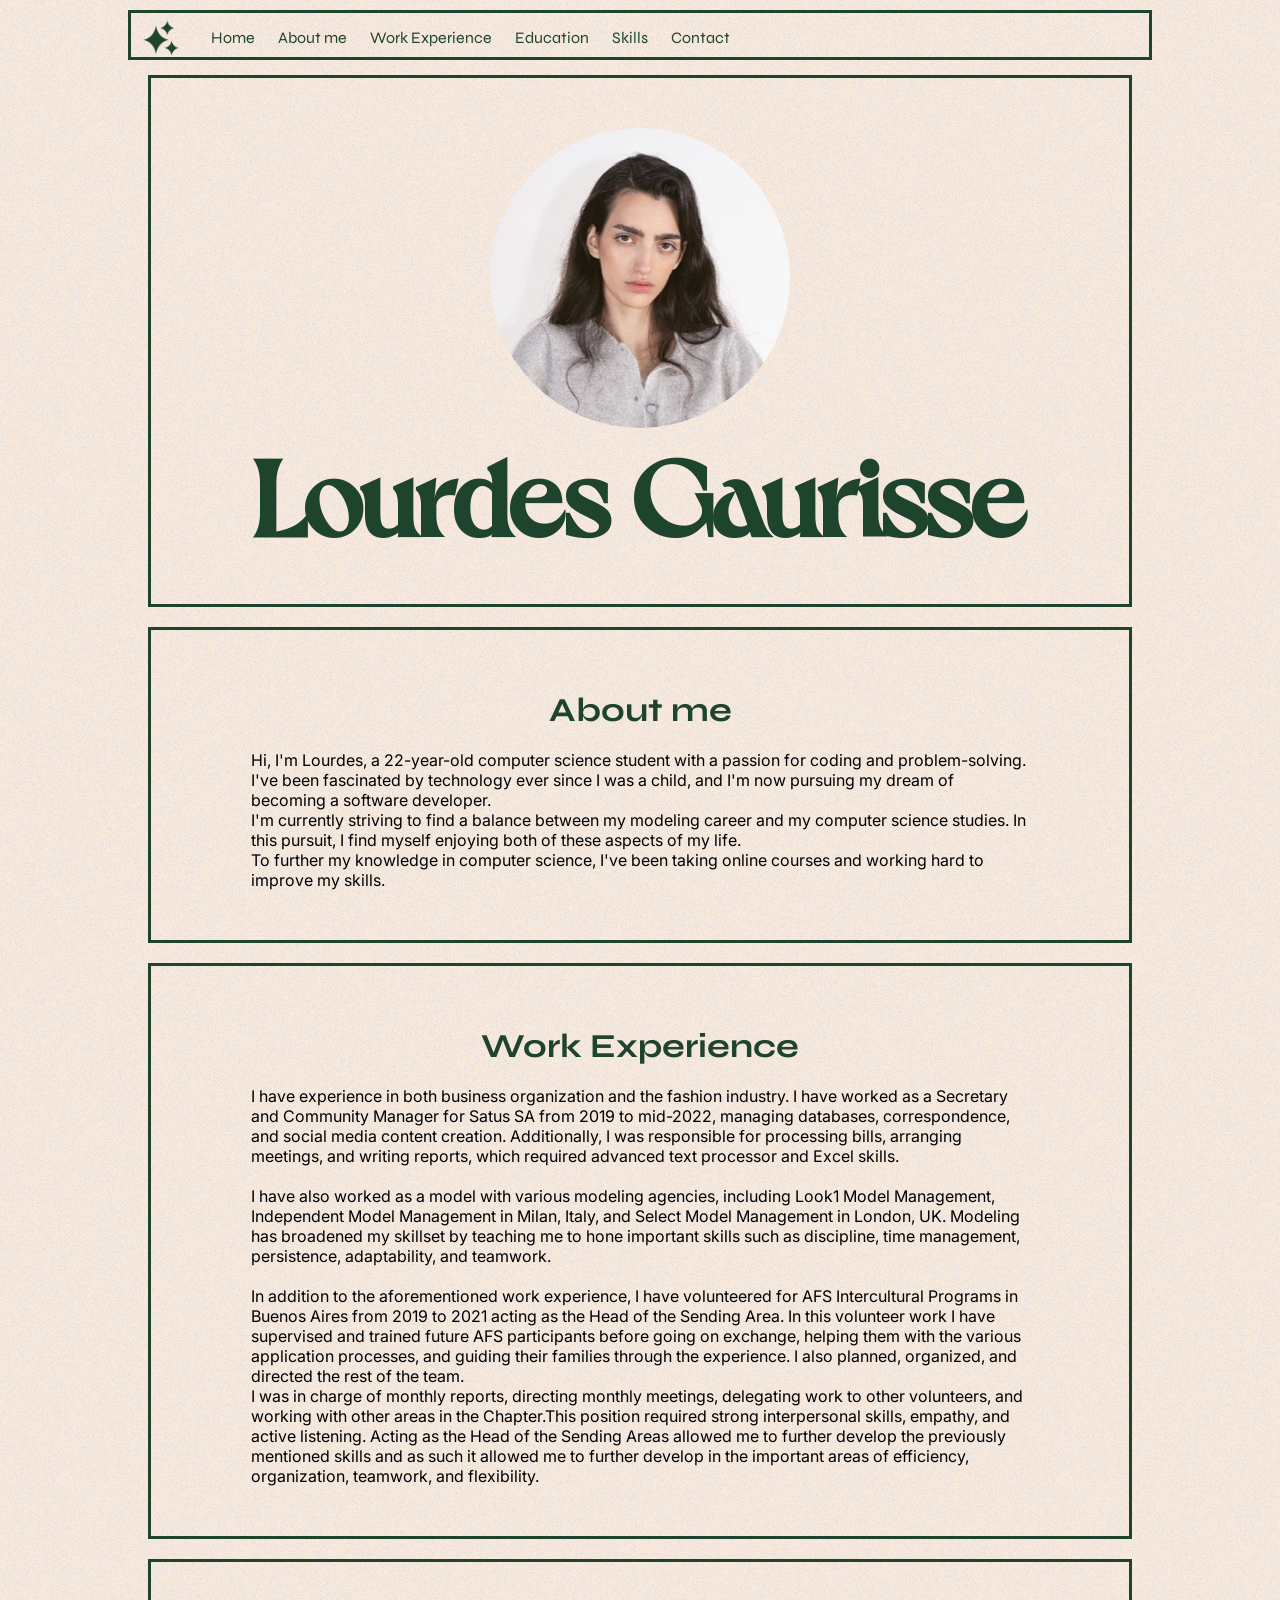
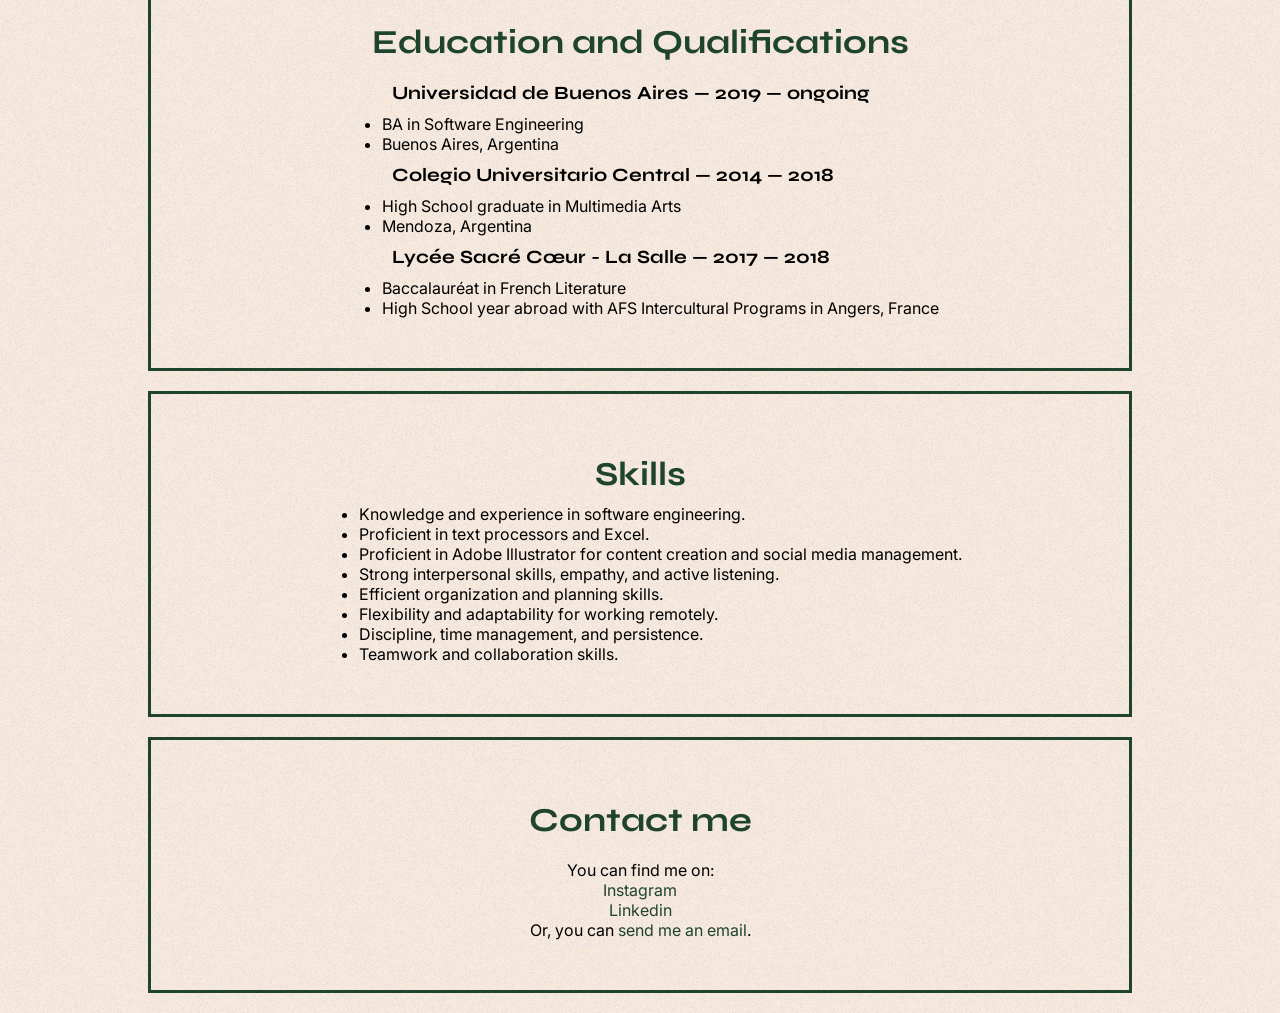
<file: index.html>
<!DOCTYPE html>
<html lang="es">
    <head>
        <meta charset="UTF-8">
        <meta http-equiv="X-UA-Compatible" content="IE=edge">
        <meta name="viewport" content="width=device-width, initial-scale=1.0">
        <title>Lourdes Gaurisse</title>
        
        <link rel="stylesheet" href="style.css">
        <link rel="icon" type="image/x-icon" href="assets/favicon.ico">

        <link rel="stylesheet" href="https://cdnjs.cloudflare.com/ajax/libs/font-awesome/4.7.0/css/font-awesome.min.css">
    </head>

    <body>
        <header>
            <img src="assets/favicon.ico"/>
            <nav id="navbar">

                <div class="navbar_list">
                    <ul class="list">
                        <li> <a href="#lourdes">Home</a> </li>
                        <li> <a href="#about_me">About me</a> </li>
                        <li> <a href="#work_experience">Work Experience</a> </li>
                        <li> <a href="#education">Education</a> </li>
                        <li> <a href="#skills">Skills</a> </li>
                        <li> <a href="#contact">Contact</a> </li>
                    </ul>

                    <a href="javascript:void(0);" id="menu_toggle">
                        <i class="fa fa-bars"></i>
                    </a>
                
                </div>
            </nav>
        </header>
    
        <main>

            <section id="lourdes">
                <img src="assets/cv.jpg" alt="Lourdes" class="profile_image">
                <h1>Lourdes Gaurisse</h1>
            </section>
            <section id="about_me">
                <div>
                    <h2>About me</h2>
                    <p>Hi, I'm Lourdes, a 22-year-old computer science student with a passion for coding 
                        and problem-solving. I've been fascinated by technology ever since I was a child, 
                        and I'm now pursuing my dream of becoming a software developer.<br>
                        I'm currently striving to find a balance between my modeling career and my computer 
                        science studies. In this pursuit, I find myself enjoying both of these aspects 
                        of my life.<br>
                        To further my knowledge in computer science, I've been taking online courses and working hard to improve my skills.                        
                    </p>
                </div>
            </section>

            <section id="work_experience">
                <div>
                    <h2>Work Experience</h2>
                    <p>I have experience in both business organization and the fashion industry. I have 
                        worked as a Secretary and Community Manager for Satus SA from 2019 to mid-2022, 
                        managing databases, correspondence, and social media content creation. 
                        Additionally, I was responsible for processing bills, arranging meetings, and 
                        writing reports, which required advanced text processor and Excel skills. <br> <br>
                        I have also worked as a model with various modeling agencies, including Look1 
                        Model Management, Independent Model Management in Milan, Italy, and Select Model 
                        Management in London, UK. Modeling has broadened my skillset by teaching me to 
                        hone important skills such as discipline, time management, persistence, 
                        adaptability, and teamwork.<br> <br>
                        In addition to the aforementioned work experience, I have volunteered for AFS 
                        Intercultural Programs in Buenos Aires from 2019 to 2021 acting as the Head of 
                        the Sending Area. In this volunteer work I have supervised and trained future 
                        AFS participants before going on exchange, helping them with the various 
                        application processes, and guiding their families through the experience. 
                        I also planned, organized, and directed the rest of the team. <br>
                        I was in charge of monthly reports, directing monthly meetings, delegating work to other 
                        volunteers, and working with other areas in the Chapter.This position required 
                        strong interpersonal skills, empathy, and active listening. Acting as the Head 
                        of the Sending Areas allowed  me to further develop the previously mentioned 
                        skills and as such it allowed me to further develop in the important areas of 
                        efficiency, organization, teamwork, and flexibility.
                    </p>
                </div>
            </section>

            <section id="education">
                <h2>Education and Qualifications</h2>
                <div class="education_skills">
                    <ul>
                        <h3>Universidad de Buenos Aires — 2019 — ongoing</h3>
                        <li>BA in Software Engineering</li>
                        <li>Buenos Aires, Argentina</li>
                        <h3>Colegio Universitario Central — 2014 — 2018</h3>
                        <li>High School graduate in Multimedia Arts</li>
                        <li>Mendoza, Argentina</li>
                        <h3>Lycée Sacré Cœur - La Salle — 2017 — 2018</h3>
                        <li>Baccalauréat in French Literature</li>
                        <li>High School year abroad with AFS Intercultural Programs in Angers, France</li>

                    </ul>
                </div>
            </section>

            <section id="skills">
                <h2>Skills</h2>
                <div class="education_skills">
                    <ul>
                        <li>Knowledge and experience in software engineering.</li>
                        <li>Proficient in text processors and Excel.</li>
                        <li>Proficient in Adobe Illustrator for content creation and social media management.</li>
                        <li>Strong interpersonal skills, empathy, and active listening.</li>
                        <li>Efficient organization and planning skills.</li>
                        <li>Flexibility and adaptability for working remotely.</li>
                        <li>Discipline, time management, and persistence.</li>
                        <li>Teamwork and collaboration skills.</li>
                    </ul>
                </div>
            </section>

            <section id="contact">
                <div>
                    <h2>Contact me</h2>
                    <p>You can find me on: <br>
                        <a href="https://www.instagram.com/lulugaurisse/">Instagram</a> <br>
                        <a href="https://www.linkedin.com/in/lourdesgss">Linkedin</a> <br>
                    Or, you can <a href="mailto:lugaurisse@gmail.com">send me an email</a>.</p>
                </div>
            </section>
        </main>

        <footer>
           
        </footer>

        <script src="function.js"> </script>
    </body>
</html>
</file>
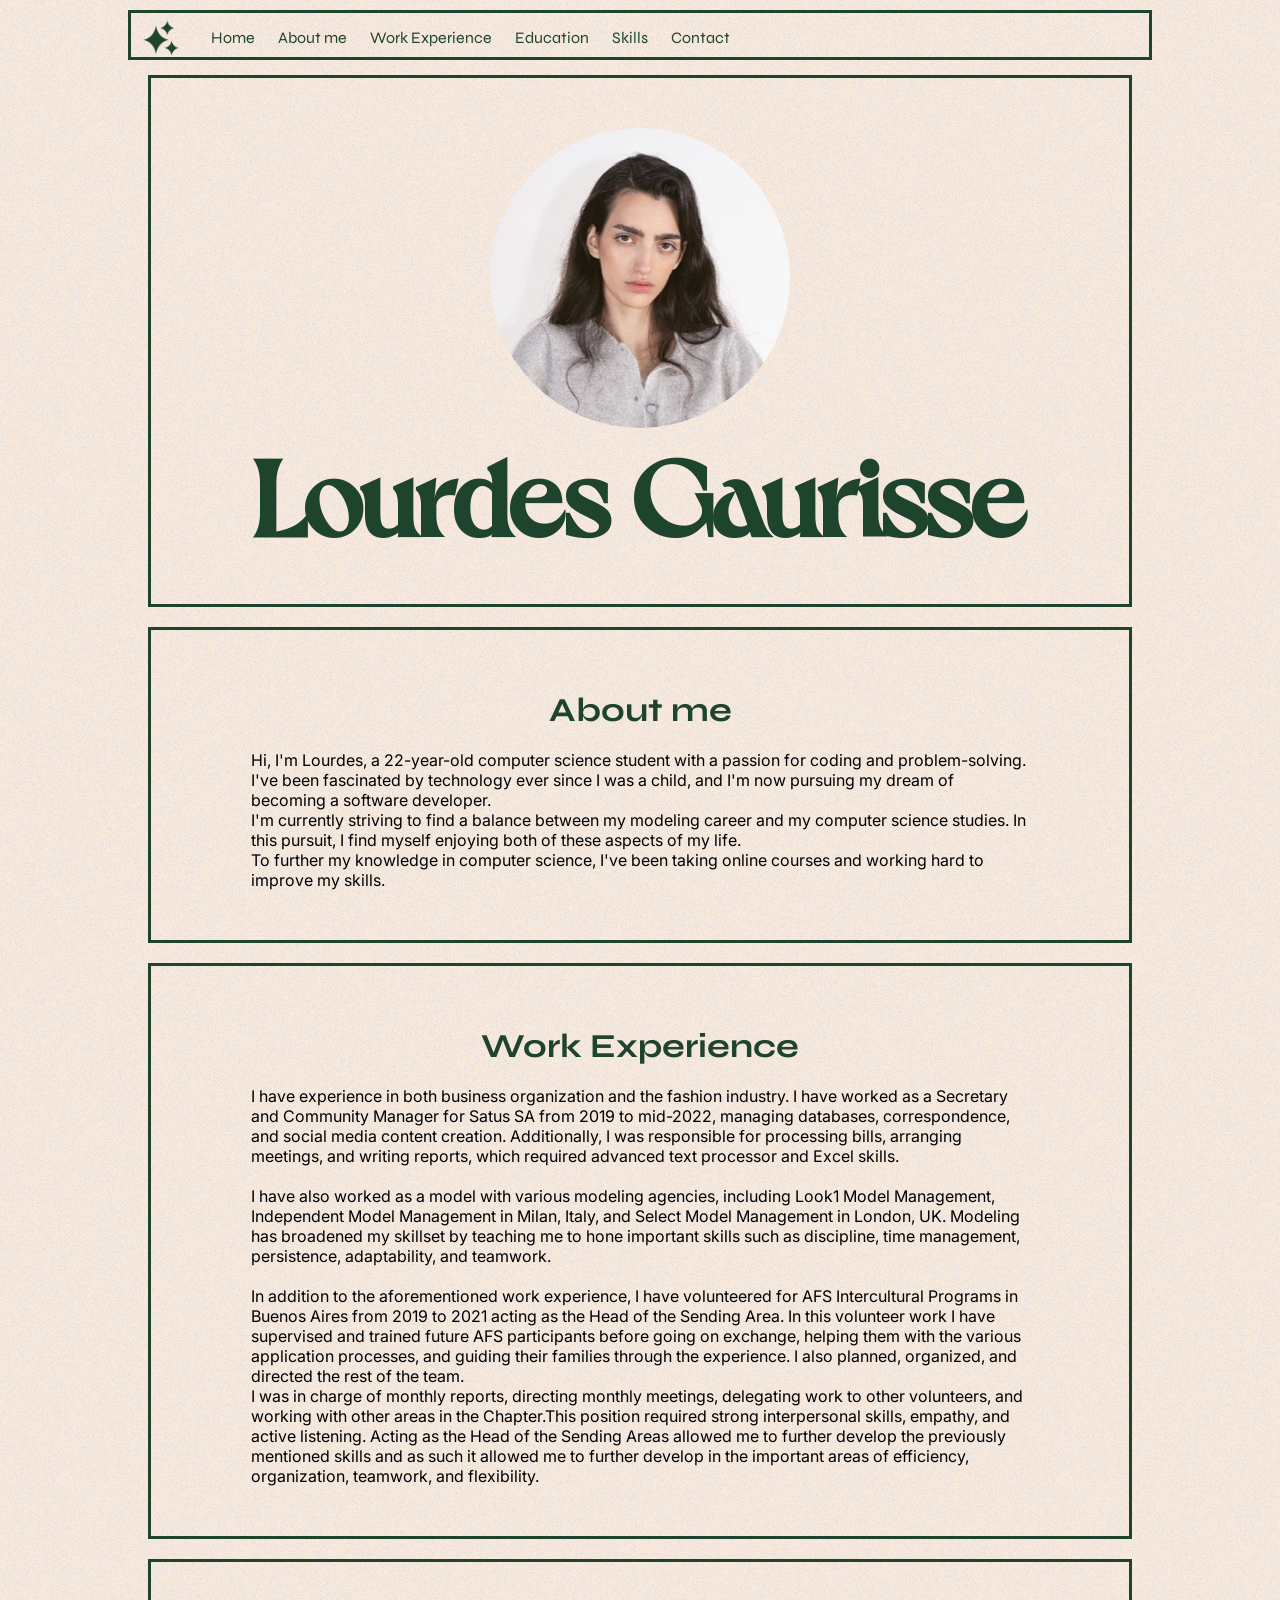
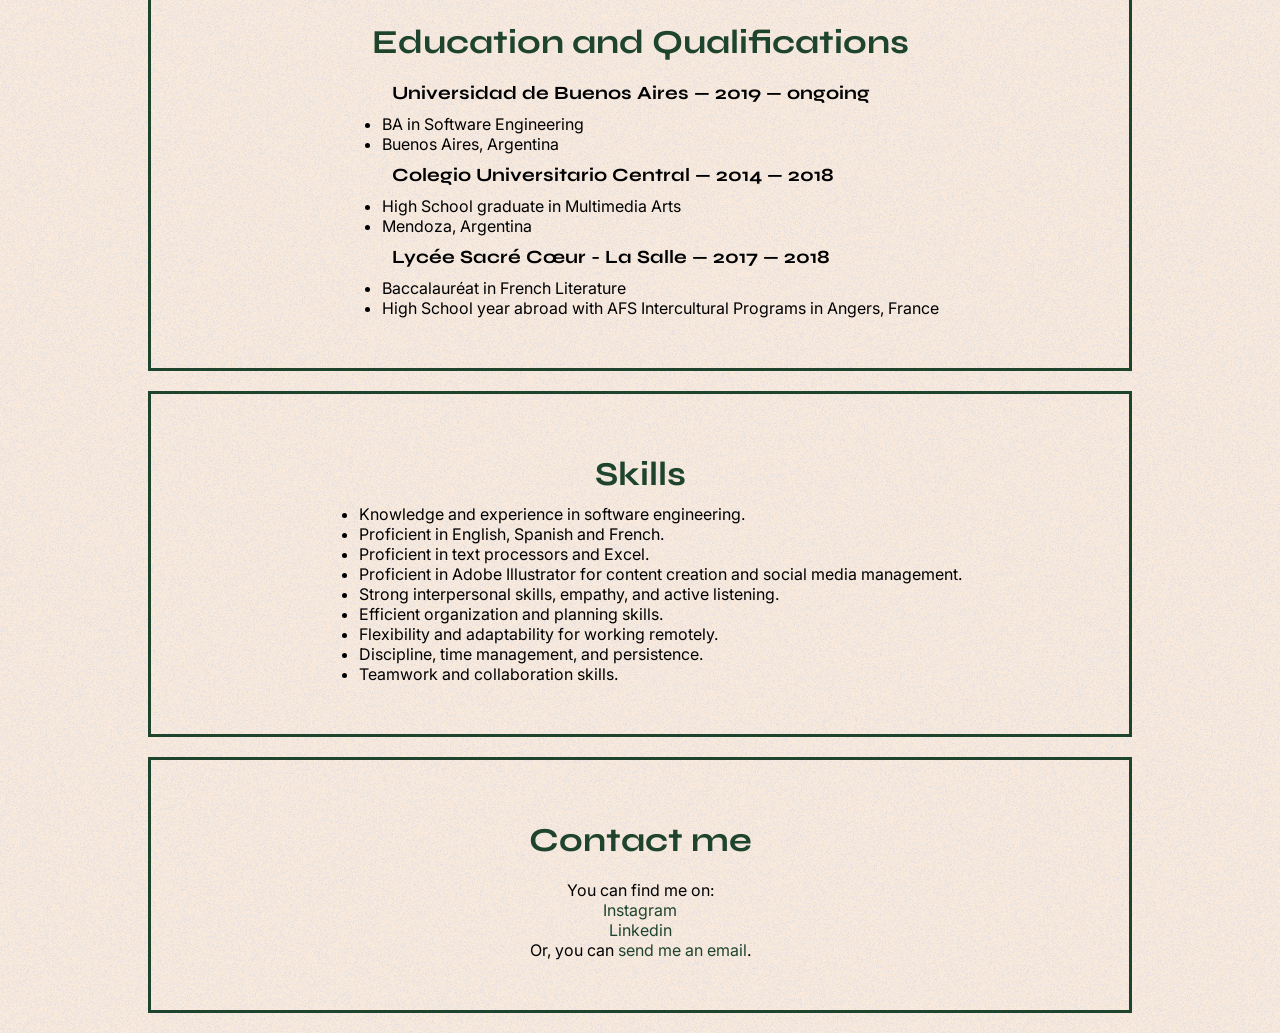
<file: docs/index.html>
<!DOCTYPE html>
<html lang="es">
    <head>
        <meta charset="UTF-8">
        <meta http-equiv="X-UA-Compatible" content="IE=edge">
        <meta name="viewport" content="width=device-width, initial-scale=1.0">
        <title>Lourdes Gaurisse</title>
        
        <link rel="stylesheet" href="style.css">
        <link rel="icon" type="image/x-icon" href="assets/favicon.ico">

        <link rel="stylesheet" href="https://cdnjs.cloudflare.com/ajax/libs/font-awesome/4.7.0/css/font-awesome.min.css">
    </head>

    <body>
        <header>
            <img src="assets/favicon.ico"/>
            <nav id="navbar">

                <div class="navbar_list">
                    <ul class="list">
                        <li> <a href="#lourdes">Home</a> </li>
                        <li> <a href="#about_me">About me</a> </li>
                        <li> <a href="#work_experience">Work Experience</a> </li>
                        <li> <a href="#education">Education</a> </li>
                        <li> <a href="#skills">Skills</a> </li>
                        <li> <a href="#contact">Contact</a> </li>
                    </ul>

                    <a href="javascript:void(0);" id="menu_toggle">
                        <i class="fa fa-bars"></i>
                    </a>
                
                </div>
            </nav>
        </header>
    
        <main>

            <section id="lourdes">
                <img src="assets/cv.jpg" alt="Lourdes" class="profile_image">
                <h1>Lourdes Gaurisse</h1>
            </section>
            <section id="about_me">
                <div>
                    <h2>About me</h2>
                    <p>Hi, I'm Lourdes, a 22-year-old computer science student with a passion for coding 
                        and problem-solving. I've been fascinated by technology ever since I was a child, 
                        and I'm now pursuing my dream of becoming a software developer.<br>
                        I'm currently striving to find a balance between my modeling career and my computer 
                        science studies. In this pursuit, I find myself enjoying both of these aspects 
                        of my life.<br>
                        To further my knowledge in computer science, I've been taking online courses and working hard to improve my skills.                        
                    </p>
                </div>
            </section>

            <section id="work_experience">
                <div>
                    <h2>Work Experience</h2>
                    <p>I have experience in both business organization and the fashion industry. I have 
                        worked as a Secretary and Community Manager for Satus SA from 2019 to mid-2022, 
                        managing databases, correspondence, and social media content creation. 
                        Additionally, I was responsible for processing bills, arranging meetings, and 
                        writing reports, which required advanced text processor and Excel skills. <br> <br>
                        I have also worked as a model with various modeling agencies, including Look1 
                        Model Management, Independent Model Management in Milan, Italy, and Select Model 
                        Management in London, UK. Modeling has broadened my skillset by teaching me to 
                        hone important skills such as discipline, time management, persistence, 
                        adaptability, and teamwork.<br> <br>
                        In addition to the aforementioned work experience, I have volunteered for AFS 
                        Intercultural Programs in Buenos Aires from 2019 to 2021 acting as the Head of 
                        the Sending Area. In this volunteer work I have supervised and trained future 
                        AFS participants before going on exchange, helping them with the various 
                        application processes, and guiding their families through the experience. 
                        I also planned, organized, and directed the rest of the team. <br>
                        I was in charge of monthly reports, directing monthly meetings, delegating work to other 
                        volunteers, and working with other areas in the Chapter.This position required 
                        strong interpersonal skills, empathy, and active listening. Acting as the Head 
                        of the Sending Areas allowed  me to further develop the previously mentioned 
                        skills and as such it allowed me to further develop in the important areas of 
                        efficiency, organization, teamwork, and flexibility.
                    </p>
                </div>
            </section>

            <section id="education">
                <h2>Education and Qualifications</h2>
                <div class="education_skills">
                    <ul>
                        <h3>Universidad de Buenos Aires — 2019 — ongoing</h3>
                        <li>BA in Software Engineering</li>
                        <li>Buenos Aires, Argentina</li>
                        <h3>Colegio Universitario Central — 2014 — 2018</h3>
                        <li>High School graduate in Multimedia Arts</li>
                        <li>Mendoza, Argentina</li>
                        <h3>Lycée Sacré Cœur - La Salle — 2017 — 2018</h3>
                        <li>Baccalauréat in French Literature</li>
                        <li>High School year abroad with AFS Intercultural Programs in Angers, France</li>

                    </ul>
                </div>
            </section>

            <section id="skills">
                <h2>Skills</h2>
                <div class="education_skills">
                    <ul>
                        <li>Knowledge and experience in software engineering.</li>
                        <li>Proficient in English, Spanish and French.</li>
                        <li>Proficient in text processors and Excel.</li>
                        <li>Proficient in Adobe Illustrator for content creation and social media management.</li>
                        <li>Strong interpersonal skills, empathy, and active listening.</li>
                        <li>Efficient organization and planning skills.</li>
                        <li>Flexibility and adaptability for working remotely.</li>
                        <li>Discipline, time management, and persistence.</li>
                        <li>Teamwork and collaboration skills.</li>
                    </ul>
                </div>
            </section>

            <section id="contact">
                <div>
                    <h2>Contact me</h2>
                    <p>You can find me on: <br>
                        <a href="https://www.instagram.com/lulugaurisse/">Instagram</a> <br>
                        <a href="https://www.linkedin.com/in/lourdesgss">Linkedin</a> <br>
                    Or, you can <a href="mailto:lugaurisse@gmail.com">send me an email</a>.</p>
                </div>
            </section>
        </main>

        <footer>
           
        </footer>

        <script src="function.js"> </script>
    </body>
</html>
</file>
<file: style.css>
@import url('https://fonts.googleapis.com/css2?family=Vidaloka&display=swap');
@import url('https://fonts.googleapis.com/css2?family=Syne:wght@700&display=swap');
@import url('https://fonts.googleapis.com/css2?family=Inter&display=swap');
@font-face {
    font-family: "Dahlia";
    src: url('fonts/dahlia-medium.eot');
    src: url('fonts/dahlia-medium.woff2') format('woff2'),
         url('fonts/dahlia-medium.woff') format('woff'),
         url('fonts/dahlia-medium.ttf') format('truetype');
}

/* GENERAL */
html{
    scroll-behavior: smooth;
}

*{
    box-sizing: border-box;
    max-width: 1024px;
    margin: 0 auto;
}

body{
    margin: 0;
    margin-top: 50px;
    font-family: 'Inter', sans-serif;
    background-image: url('assets/background.jpg');

}

a:link{
    color: #1F442E;
    text-decoration: none;
}
a:visited{
    color:grey
}
a:hover{
    color: #2D6242;
    text-decoration: underline;
}
a:active{
    text-decoration: underline;
    color:#2D6242;
}

/* HEADER */

header{
    display: flex;
    position: fixed;
    top: 0;
    left: 0;
    right: 0;
    height: 50px;
    line-height: 50px;
    background-image: url('assets/background.jpg');
    border: solid #1F442E;
    font-family: 'Syne', sans-serif;
    margin: 0 auto;
    margin-top: 10px;
}

header *{
    display: inline;
    height: 50px;
}

header img{
    margin-right: 0px;
    margin-top: 5px;
    margin-left: 10px;
    margin-bottom: 5px;
    height: 40px;
    width: 40px;
}

/* NAVBAR */
#navbar{
    margin-left: 0px;
    width: 100%;
}

#navbar ul {
    display: block;
    margin-left: 20px;
    padding: 0;
    list-style: none;
}

#navbar li {
    padding: 10px;
}

#menu_toggle {
    display: none;
    padding-right:20px;
    float: right;
    margin-right: 0px;
}

#menu_container{
    display: none;
}

#menu_container.show_menu{
    display: block;
}

ul{
    display: inline-block;
    text-align: left;
}
div.education_skills {
	text-align: center;
}

/* TEXT */
h1{
    font-size: calc(5em + 2vw);
    font-family: "Dahlia", 'Vidaloka', serif;
    color: #1F442E;
}
h2{
    font-size: calc(2.5em - .5vw);
    font-family: 'Syne', serif;
    color:#1F442E;
    padding: 10px;
}

h3{
    font-family: 'Syne', serif;
    padding:10px;
}

p{
    margin-top: 10px;
    margin-left: 50px;
    margin-right: 50px;
    text-align: left;
}

/* SECTIONS */

section{
    height: fit-content;
    display: flex;
    justify-content: center;
    align-items: center;
    text-align: center;
    flex-direction: column;
    padding: 50px;
    border: solid #1F442E;
    margin: 20px;
}

#lourdes{
    margin-top: 75px;
}

.profile_image {
    height: 100%; 
    width: 100%;
    max-width: 300px;
    max-height: 300px;
    border-radius: 50%;
}

#contact p {
    text-align: center;
}


/* MEDIA QUERIES */

/* xsmall */
@media screen and (max-width: 576px){
    #navbar ul {
        display: none;
    }
    
    #menu_toggle {
        display: block;
    }
    
    #navbar.show_menu ul {
        display: flex;
        flex-direction: column;
        position: absolute;
        top: 50px;
    }

    a:link:not(#menu_toggle){
        background-color: #E9DCC9;
    }


    .profile_image{
        width: 75%;
        height: 75%;
    }
    body h1{
        font-size: calc(5em - 10vw);
    }
    body h2{
        font-size: calc(2.5em - 5vw);
    }
    p{
        margin-left: 0px;
        margin-right:0px;
        margin-top: 25px;
        margin-bottom: 25px;
        font-size: 15px;
    }
    
}

/* small */
@media screen and (min-width: 576px) and (max-width: 768px) {
    #navbar ul {
        display: none;
    }
    
    #menu_toggle {
        display: block;
    }
    
    #navbar.show_menu ul {
        display: flex;
        flex-direction: column;
        position: absolute;
        top: 50px;
    }  

    a:link:not(#menu_toggle){
        background-color: #E9DCC9;
    }
}

/* xxlarge */
@media screen and (min-width: 1400px){
    h1{
        font-size: calc(5em + .5vw);
    }
    h2{
        font-size: calc(2.5em + .5vw);
    }
}
</file>
<file: docs/style.css>
@import url('https://fonts.googleapis.com/css2?family=Vidaloka&display=swap');
@import url('https://fonts.googleapis.com/css2?family=Syne:wght@700&display=swap');
@import url('https://fonts.googleapis.com/css2?family=Inter&display=swap');
@font-face {
    font-family: "Dahlia";
    src: url('fonts/dahlia-medium.eot');
    src: url('fonts/dahlia-medium.woff2') format('woff2'),
         url('fonts/dahlia-medium.woff') format('woff'),
         url('fonts/dahlia-medium.ttf') format('truetype');
}

/* GENERAL */
html{
    scroll-behavior: smooth;
}

*{
    box-sizing: border-box;
    max-width: 1024px;
    margin: 0 auto;
}

body{
    margin: 0;
    margin-top: 50px;
    font-family: 'Inter', sans-serif;
    background-image: url('assets/background.jpg');

}

a:link{
    color: #1F442E;
    text-decoration: none;
}
a:visited{
    color:grey
}
a:hover{
    color: #2D6242;
    text-decoration: underline;
}
a:active{
    text-decoration: underline;
    color:#2D6242;
}

/* HEADER */

header{
    display: flex;
    position: fixed;
    top: 0;
    left: 0;
    right: 0;
    height: 50px;
    line-height: 50px;
    background-image: url('assets/background.jpg');
    border: solid #1F442E;
    font-family: 'Syne', sans-serif;
    margin: 0 auto;
    margin-top: 10px;
}

header *{
    display: inline;
    height: 50px;
}

header img{
    margin-right: 0px;
    margin-top: 5px;
    margin-left: 10px;
    margin-bottom: 5px;
    height: 40px;
    width: 40px;
}

/* NAVBAR */
#navbar{
    margin-left: 0px;
    width: 100%;
}

#navbar ul {
    display: block;
    margin-left: 20px;
    padding: 0;
    list-style: none;
}

#navbar li {
    padding: 10px;
}

#menu_toggle {
    display: none;
    padding-right:20px;
    float: right;
    margin-right: 0px;
}

#menu_container{
    display: none;
}

#menu_container.show_menu{
    display: block;
}

ul{
    display: inline-block;
    text-align: left;
}
div.education_skills {
	text-align: center;
}

/* TEXT */
h1{
    font-size: calc(5em + 2vw);
    font-family: "Dahlia", 'Vidaloka', serif;
    color: #1F442E;
}
h2{
    font-size: calc(2.5em - .5vw);
    font-family: 'Syne', serif;
    color:#1F442E;
    padding: 10px;
}

h3{
    font-family: 'Syne', serif;
    padding:10px;
}

p{
    margin-top: 10px;
    margin-left: 50px;
    margin-right: 50px;
    text-align: left;
}

/* SECTIONS */

section{
    height: fit-content;
    display: flex;
    justify-content: center;
    align-items: center;
    text-align: center;
    flex-direction: column;
    padding: 50px;
    border: solid #1F442E;
    margin: 20px;
}

#lourdes{
    margin-top: 75px;
}

.profile_image {
    height: 100%; 
    width: 100%;
    max-width: 300px;
    max-height: 300px;
    border-radius: 50%;
}

#contact p {
    text-align: center;
}


/* MEDIA QUERIES */

/* xsmall */
@media screen and (max-width: 576px){
    #navbar ul {
        display: none;
    }
    
    #menu_toggle {
        display: block;
    }
    
    #navbar.show_menu ul {
        display: flex;
        flex-direction: column;
        position: absolute;
        top: 50px;
    }

    a:link:not(#menu_toggle){
        background-color: #E9DCC9;
    }


    .profile_image{
        width: 75%;
        height: 75%;
    }
    body h1{
        font-size: calc(5em - 10vw);
    }
    body h2{
        font-size: calc(2.5em - 5vw);
    }
    p{
        margin-left: 0px;
        margin-right:0px;
        margin-top: 25px;
        margin-bottom: 25px;
        font-size: 15px;
    }
    
}

/* small */
@media screen and (min-width: 576px) and (max-width: 768px) {
    #navbar ul {
        display: none;
    }
    
    #menu_toggle {
        display: block;
    }
    
    #navbar.show_menu ul {
        display: flex;
        flex-direction: column;
        position: absolute;
        top: 50px;
    }  

    a:link:not(#menu_toggle){
        background-color: #E9DCC9;
    }
}

/* xxlarge */
@media screen and (min-width: 1400px){
    h1{
        font-size: calc(5em + .5vw);
    }
    h2{
        font-size: calc(2.5em + .5vw);
    }
}
</file>
